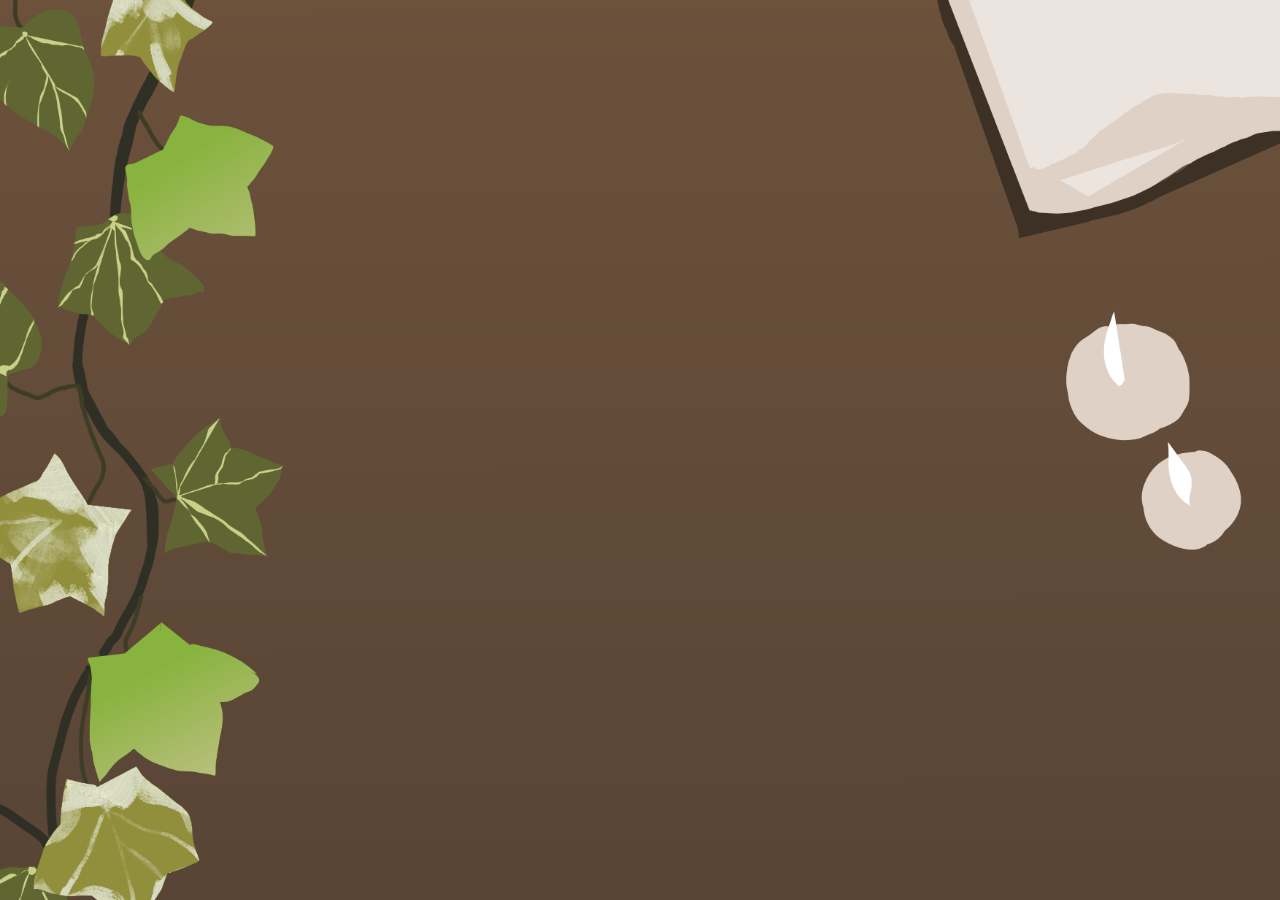
<file: entry.html>
<!DOCTYPE html>
<html lang="en">
<head>
    <meta charset="UTF-8">
    <meta name="viewport" content="width=device-width, initial-scale=1.0">
    <title>html title</title>
    <link rel="stylesheet" href="style.css">
    <link href="https://fonts.googleapis.com/css2?family=Jacquard+24&display=swap" rel="stylesheet">
    <link href="https://fonts.googleapis.com/css2?family=Jacquard+24&family=Joan&display=swap" rel="stylesheet">
    <link href="https://fonts.googleapis.com/css2?family=Fraunces:ital,opsz,wght@0,9..144,100..900;1,9..144,100..900&family=Jacquard+24&family=Joan&display=swap" rel="stylesheet">
</head>
<body>
    <style>
        body{
            background-image:url("assets/lizBG.png");
            background-repeat:no-repeat;
            background-size: 100%;
        }
        #letter{
            background-color: rgb(217, 209, 201) ;
            width:60%;
            margin-right: 20%;
            margin-left: auto;
            margin-top: 5%;
            padding:15px;
        }
    </style>
    <span class="header">
        <a href="index.html" id="title">The Archive</a>
    </span>
    <div id="letter">
        <h1 id="titlePoem" style="font-size:xxxlarge; text-align: center; color:black">Title</h1>
        <h3 id="authorPoem" style="text-align: center; color:black">Author</h3>
        <p id="text" style="text-align: center; color:black">Content</p>
    </div>
    <script>
        async function loadPost() {
            const params = new URLSearchParams(window.location.search);
            const postId = params.get("post")?.toLowerCase();

            if (!postId) {
                document.getElementById("titlePoem").textContent = "Post not found.";
                return;
            }
            try {
                const response = await fetch('assets/ivypoems.txt');
                const text = await response.text();
                const posts = text.split("\n### ").reduce((acc, post) => {
                    let lines = post.trim().split("\n");
                    let id = lines.shift().trim();
                    let title = "Unknown Title";
                    let author = "Unknown Author";
            
                    if (lines[0]?.startsWith("Title: ")) {
                title = lines.shift().replace("Title: ", "").trim();
            }
            if (lines[0]?.startsWith("Author: ")) {
                author = lines.shift().replace("Author: ", "").trim();
            }

            acc[id] = {
                title,
                author,
                content: lines.join("\n") // Remaining lines = poem
            };
            return acc;
        }, {});

                if (posts[postId]) {
                    document.getElementById("titlePoem").textContent = posts[postId].title;
                    document.getElementById("authorPoem").textContent = `${posts[postId].author}`;
                    document.title = posts[postId].title
                    document.getElementById("text").innerHTML = posts[postId].content.replace(/\n/g, "<br>");
                } else {
                    document.getElementById("titlePoem").textContent = "Post not found.";
                }
            } catch (error) {
                console.error("Error loading post:", error);
            }
        }

        loadPost();
    </script>
</body>
</html>
</file>
<file: style.css>
body, html {
    height: 100%;
    margin: 0;
    font-family: Arial;
  }
  .tablinks {
    border: none;
    background-color:rgb(17, 17, 17);
    color: white;
    outline: none;
    cursor: pointer;
    padding: 14px 0px;
    font-size: 17px;
    width: 10%;
  }
  .tablinks:hover {
    text-decoration: underline;
  }
  #title{
    color: white;
    font-size: 40px;
    width: 25%;
    max-width: fit-content;
    margin-left: auto;
    margin-right: auto;
    
  }
  .leftRow{
    float: left;
  }
  
  #imageIvy{
    max-height: 80vh;
    text-align: right;
  }
  .imageBox{
    height: 80%;
    width: 65%;
    position: fixed;
    right:5vw;
    top: 10%;
 
  }
body{
    background-color: rgb(17, 17, 17);
    h1, h5, h3, a{
        color:white;
        text-decoration: none;
    }
    opacity: 0;
    animation: fadeIn 800ms forwards;
}
@keyframes fadeIn {
  to {
      opacity: 1;
  }
}
.desc{
    color: white;
    font-size: 11px;
}
</file>
